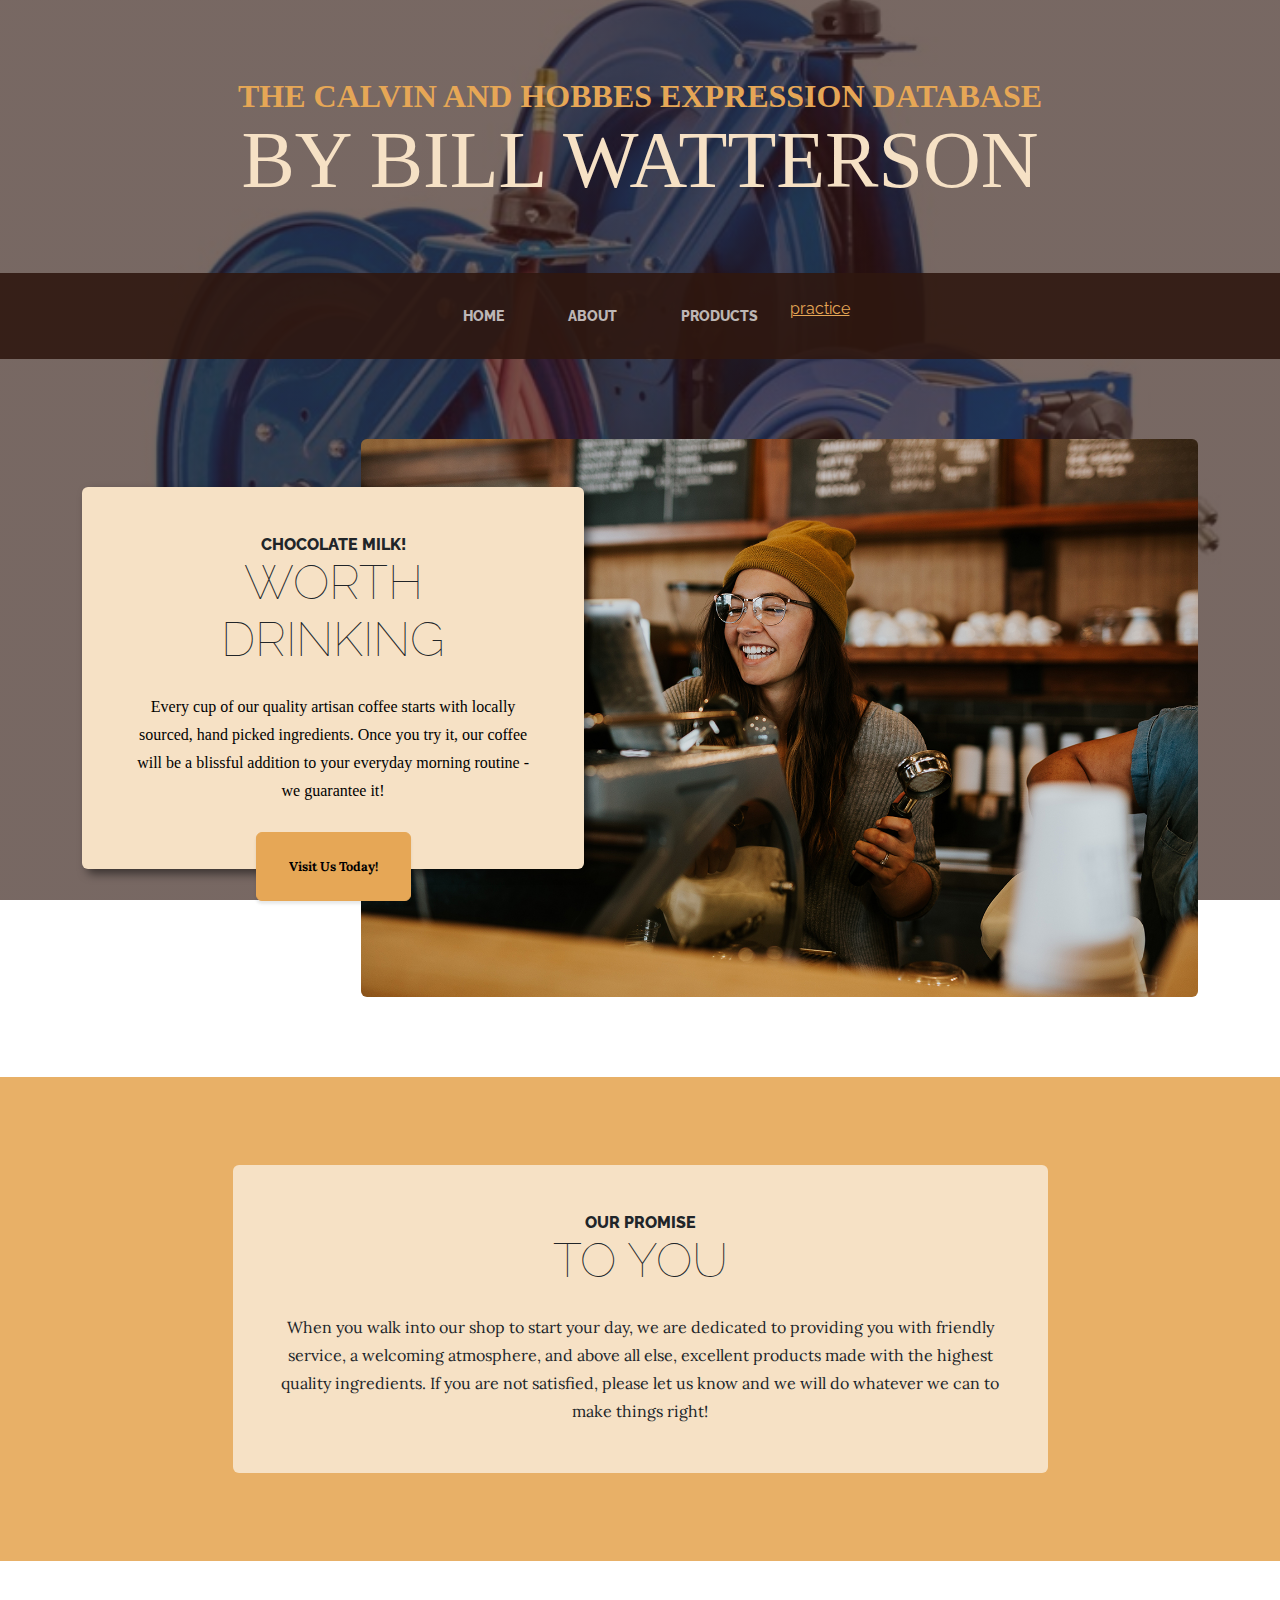
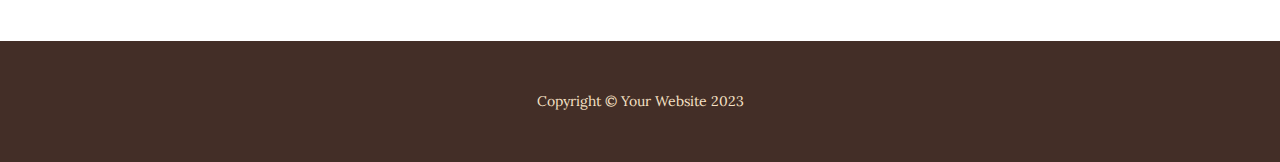
<file: index.html>
<!DOCTYPE html>
<html lang="en">
    <head>
        <meta charset="utf-8" />
        <meta name="viewport" content="width=device-width, initial-scale=1, shrink-to-fit=no" />
        <meta name="description" content="" />
        <meta name="author" content="" />
        <title>Calvin and Hobbs</title>
        <link rel="icon" type="image/x-icon" href="assets/favicon.ico" />
        <!-- Google fonts-->
        <link href="https://fonts.googleapis.com/css?family=Raleway:100,100i,200,200i,300,300i,400,400i,500,500i,600,600i,700,700i,800,800i,900,900i" rel="stylesheet" />
        <link href="https://fonts.googleapis.com/css?family=Lora:400,400i,700,700i" rel="stylesheet" />
        <!-- Core theme CSS (includes Bootstrap)-->
        <link href="css/styles.css" rel="stylesheet" />
        <link rel="stylesheet" href="css/mystyles.css"> 
    </head>
    <body>
        <header>
            <h1 class="site-heading text-center text-faded d-none d-lg-block">
                <span class="site-heading-upper text-primary mb-3">The Calvin and Hobbes Expression Database</span>
                <span class="site-heading-lower">By Bill Watterson</span>
            </h1>
        </header>
        <!-- Navigation-->
        <nav class="navbar navbar-expand-lg navbar-dark py-lg-4" id="mainNav">
            <div class="container">
                <a class="navbar-brand text-uppercase fw-bold d-lg-none" href="index.html">Start Bootstrap</a>
                <button class="navbar-toggler" type="button" data-bs-toggle="collapse" data-bs-target="#navbarSupportedContent" aria-controls="navbarSupportedContent" aria-expanded="false" aria-label="Toggle navigation"><span class="navbar-toggler-icon"></span></button>
                <div class="collapse navbar-collapse" id="navbarSupportedContent">
                    <ul class="navbar-nav mx-auto">
                        <li class="nav-item px-lg-4"><a class="nav-link text-uppercase" href="index.html">Home</a></li>
                        <li class="nav-item px-lg-4"><a class="nav-link text-uppercase" href="IS 201/index.html">About</a></li>  
                        <li class="nav-item px-lg-4"><a class="nav-link text-uppercase" href="products.html">Products</a></li>
                        <a href="website/html/subhtml/practice.html">practice</a>
                        <!-- <li class="nav-item px-lg-4"><a class="nav-link text-uppercase" href="store.html">Store</a></li> -->
                    </ul>
                </div>
            </div>
        </nav>
        <section class="page-section clearfix">
            <div class="container">
                <div class="intro">
                    <img class="intro-img img-fluid mb-3 mb-lg-0 rounded" src="assets/img/intro.jpg" alt="..." />
                    <div class="intro-text left-0 text-center bg-faded p-5 rounded">
                        <h2 class="section-heading mb-4">
                            <span class="section-heading-upper">Chocolate Milk!</span>
                            <span class="section-heading-lower">Worth Drinking</span>
                        </h2>
                        <p class="notyellow mb-3 ">Every cup of our quality artisan coffee starts with locally sourced, hand picked ingredients. Once you try it, our coffee will be a blissful addition to your everyday morning routine - we guarantee it!</p> 
                        <div class="intro-button mx-auto"><a class="btn btn-primary btn-xl" href="#!">Visit Us Today!</a></div>
                    </div>
                </div>
            </div>
        </section>
        <section class="page-section cta">
            <div class="container">
                <div class="row">
                    <div class="col-xl-9 mx-auto">
                        <div class="cta-inner bg-faded text-center rounded">
                            <h2 class="section-heading mb-4">
                                <span class="section-heading-upper">Our Promise</span>
                                <span class="section-heading-lower">To You</span>
                            </h2>
                            <p class="mb-0">When you walk into our shop to start your day, we are dedicated to providing you with friendly service, a welcoming atmosphere, and above all else, excellent products made with the highest quality ingredients. If you are not satisfied, please let us know and we will do whatever we can to make things right!</p>
                        </div>
                    </div>
                </div>
            </div>
        </section>
        <footer class="footer text-faded text-center py-5">
            <div class="container"><p class="m-0 small">Copyright &copy; Your Website 2023</p></div>
        </footer>
        <!-- Bootstrap core JS-->
        <script src="https://cdn.jsdelivr.net/npm/bootstrap@5.2.3/dist/js/bootstrap.bundle.min.js"></script>
        <!-- Core theme JS-->
        <script src="js/scripts.js"></script>
    </body>
</html>
</file>
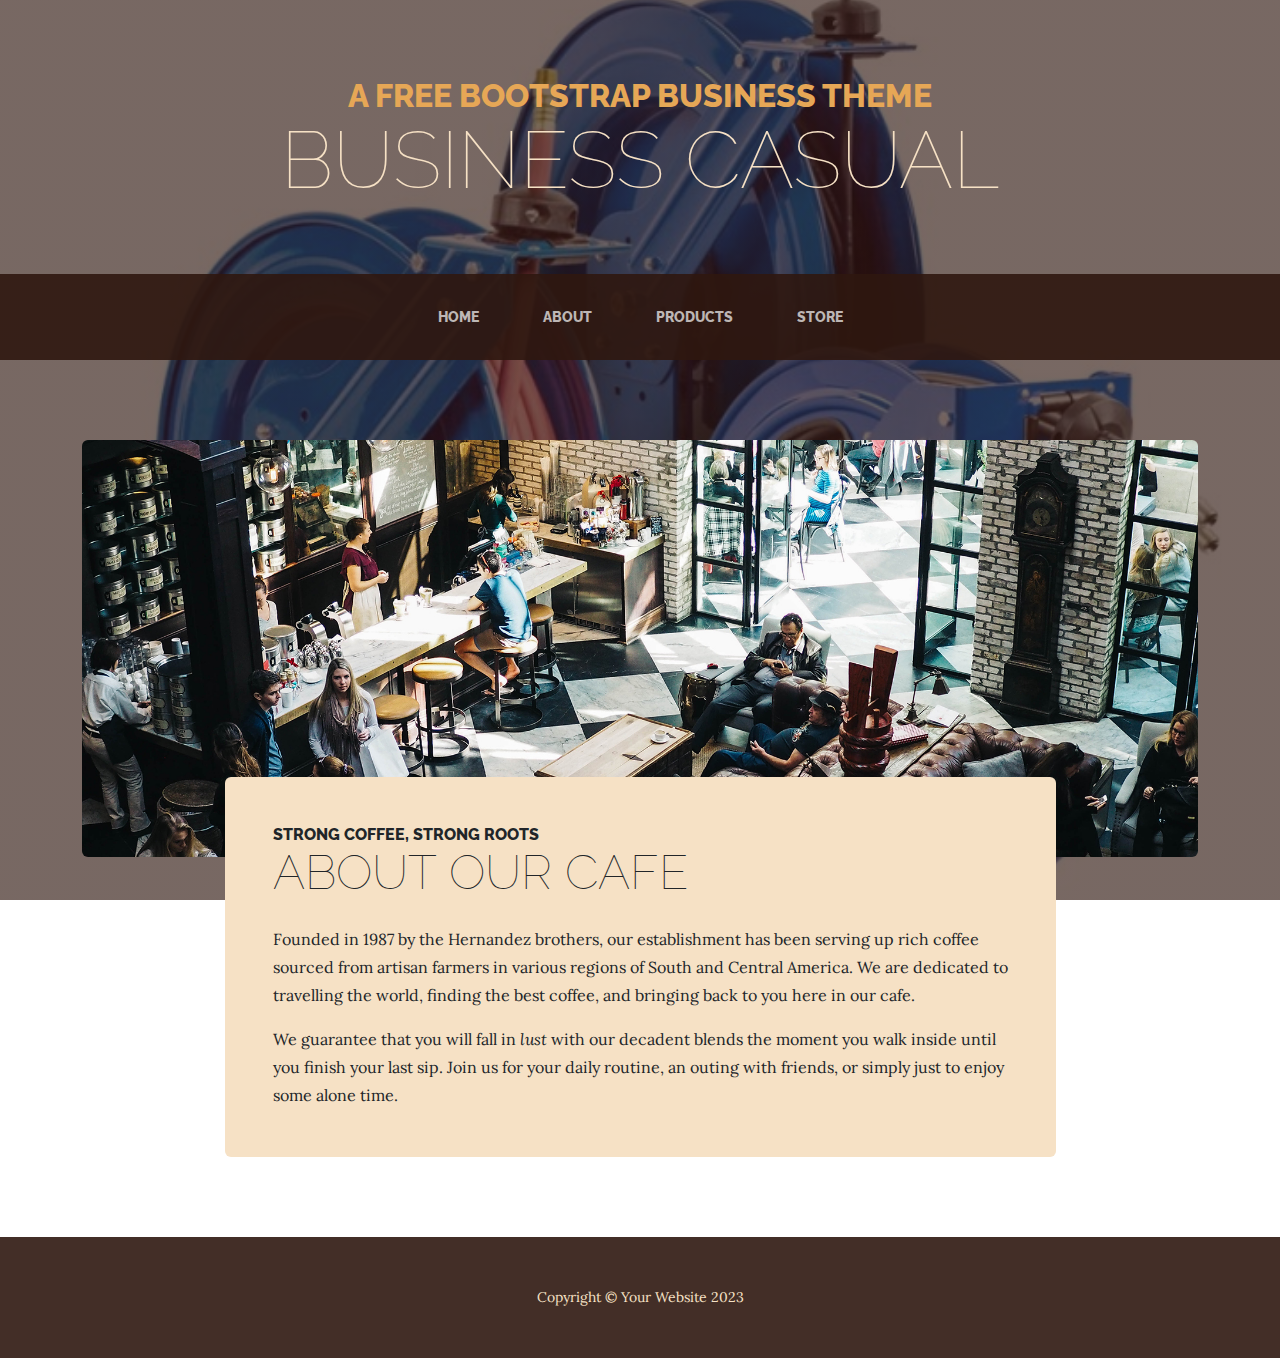
<file: about.html>
<!DOCTYPE html>
<html lang="en">
    <head>
        <meta charset="utf-8" />
        <meta name="viewport" content="width=device-width, initial-scale=1, shrink-to-fit=no" />
        <meta name="description" content="" />
        <meta name="author" content="" />
        <title>Business Casual - Start Bootstrap Theme</title>
        <link rel="icon" type="image/x-icon" href="assets/favicon.ico" />
        <!-- Google fonts-->
        <link href="https://fonts.googleapis.com/css?family=Raleway:100,100i,200,200i,300,300i,400,400i,500,500i,600,600i,700,700i,800,800i,900,900i" rel="stylesheet" />
        <link href="https://fonts.googleapis.com/css?family=Lora:400,400i,700,700i" rel="stylesheet" />
        <!-- Core theme CSS (includes Bootstrap)-->
        <link href="css/styles.css" rel="stylesheet" />
    </head>
    <body>
        <header>
            <h1 class="site-heading text-center text-faded d-none d-lg-block">
                <span class="site-heading-upper text-primary mb-3">A Free Bootstrap Business Theme</span>
                <span class="site-heading-lower">Business Casual</span>
            </h1>
        </header>
        <!-- Navigation-->
        <nav class="navbar navbar-expand-lg navbar-dark py-lg-4" id="mainNav">
            <div class="container">
                <a class="navbar-brand text-uppercase fw-bold d-lg-none" href="index.html">Start Bootstrap</a>
                <button class="navbar-toggler" type="button" data-bs-toggle="collapse" data-bs-target="#navbarSupportedContent" aria-controls="navbarSupportedContent" aria-expanded="false" aria-label="Toggle navigation"><span class="navbar-toggler-icon"></span></button>
                <div class="collapse navbar-collapse" id="navbarSupportedContent">
                    <ul class="navbar-nav mx-auto">
                        <li class="nav-item px-lg-4"><a class="nav-link text-uppercase" href="index.html">Home</a></li>
                        <li class="nav-item px-lg-4"><a class="nav-link text-uppercase" href="about.html">About</a></li>
                        <li class="nav-item px-lg-4"><a class="nav-link text-uppercase" href="products.html">Products</a></li>
                        <li class="nav-item px-lg-4"><a class="nav-link text-uppercase" href="store.html">Store</a></li>
                    </ul>
                </div>
            </div>
        </nav>
        <section class="page-section about-heading">
            <div class="container">
                <img class="img-fluid rounded about-heading-img mb-3 mb-lg-0" src="assets/img/about.jpg" alt="..." />
                <div class="about-heading-content">
                    <div class="row">
                        <div class="col-xl-9 col-lg-10 mx-auto">
                            <div class="bg-faded rounded p-5">
                                <h2 class="section-heading mb-4">
                                    <span class="section-heading-upper">Strong Coffee, Strong Roots</span>
                                    <span class="section-heading-lower">About Our Cafe</span>
                                </h2>
                                <p>Founded in 1987 by the Hernandez brothers, our establishment has been serving up rich coffee sourced from artisan farmers in various regions of South and Central America. We are dedicated to travelling the world, finding the best coffee, and bringing back to you here in our cafe.</p>
                                <p class="mb-0">
                                    We guarantee that you will fall in
                                    <em>lust</em>
                                    with our decadent blends the moment you walk inside until you finish your last sip. Join us for your daily routine, an outing with friends, or simply just to enjoy some alone time.
                                </p>
                            </div>
                        </div>
                    </div>
                </div>
            </div>
        </section>
        <footer class="footer text-faded text-center py-5">
            <div class="container"><p class="m-0 small">Copyright &copy; Your Website 2023</p></div>
        </footer>
        <!-- Bootstrap core JS-->
        <script src="https://cdn.jsdelivr.net/npm/bootstrap@5.2.3/dist/js/bootstrap.bundle.min.js"></script>
        <!-- Core theme JS-->
        <script src="js/scripts.js"></script>
    </body>
</html>
</file>
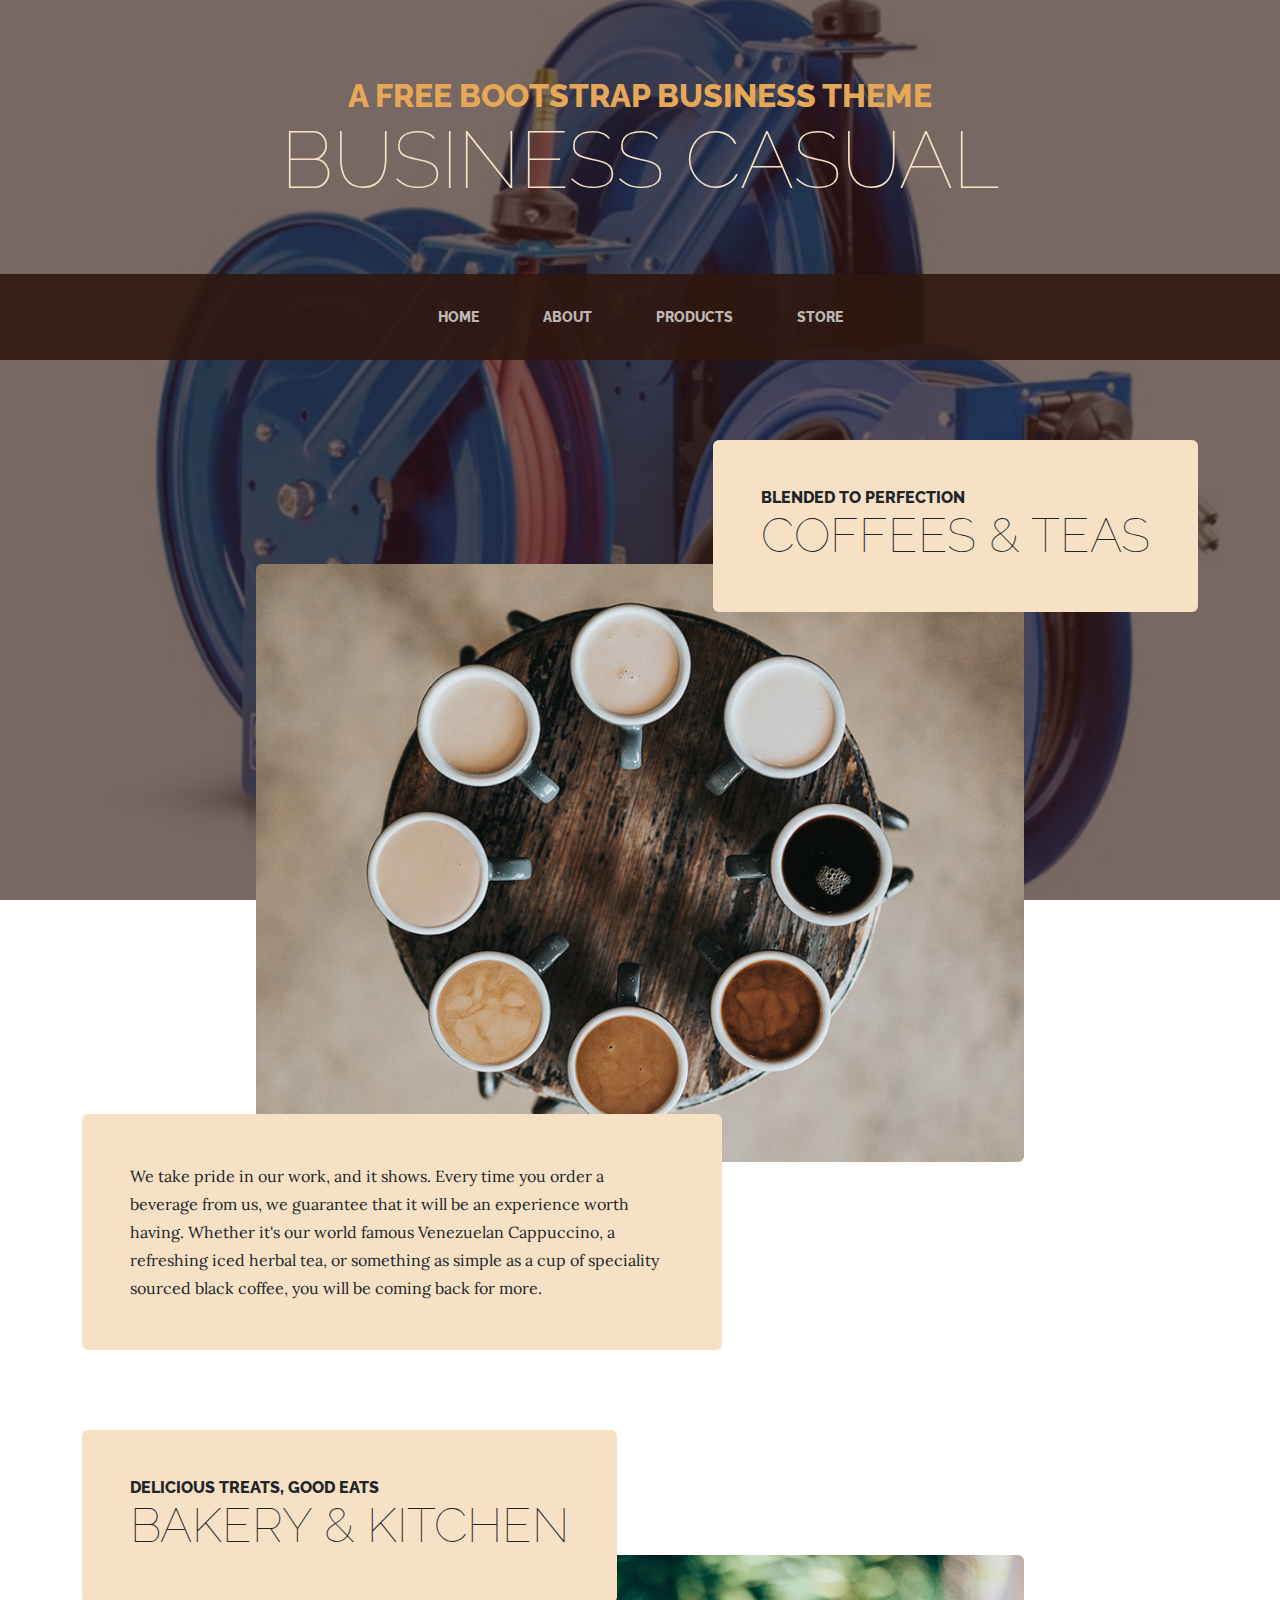
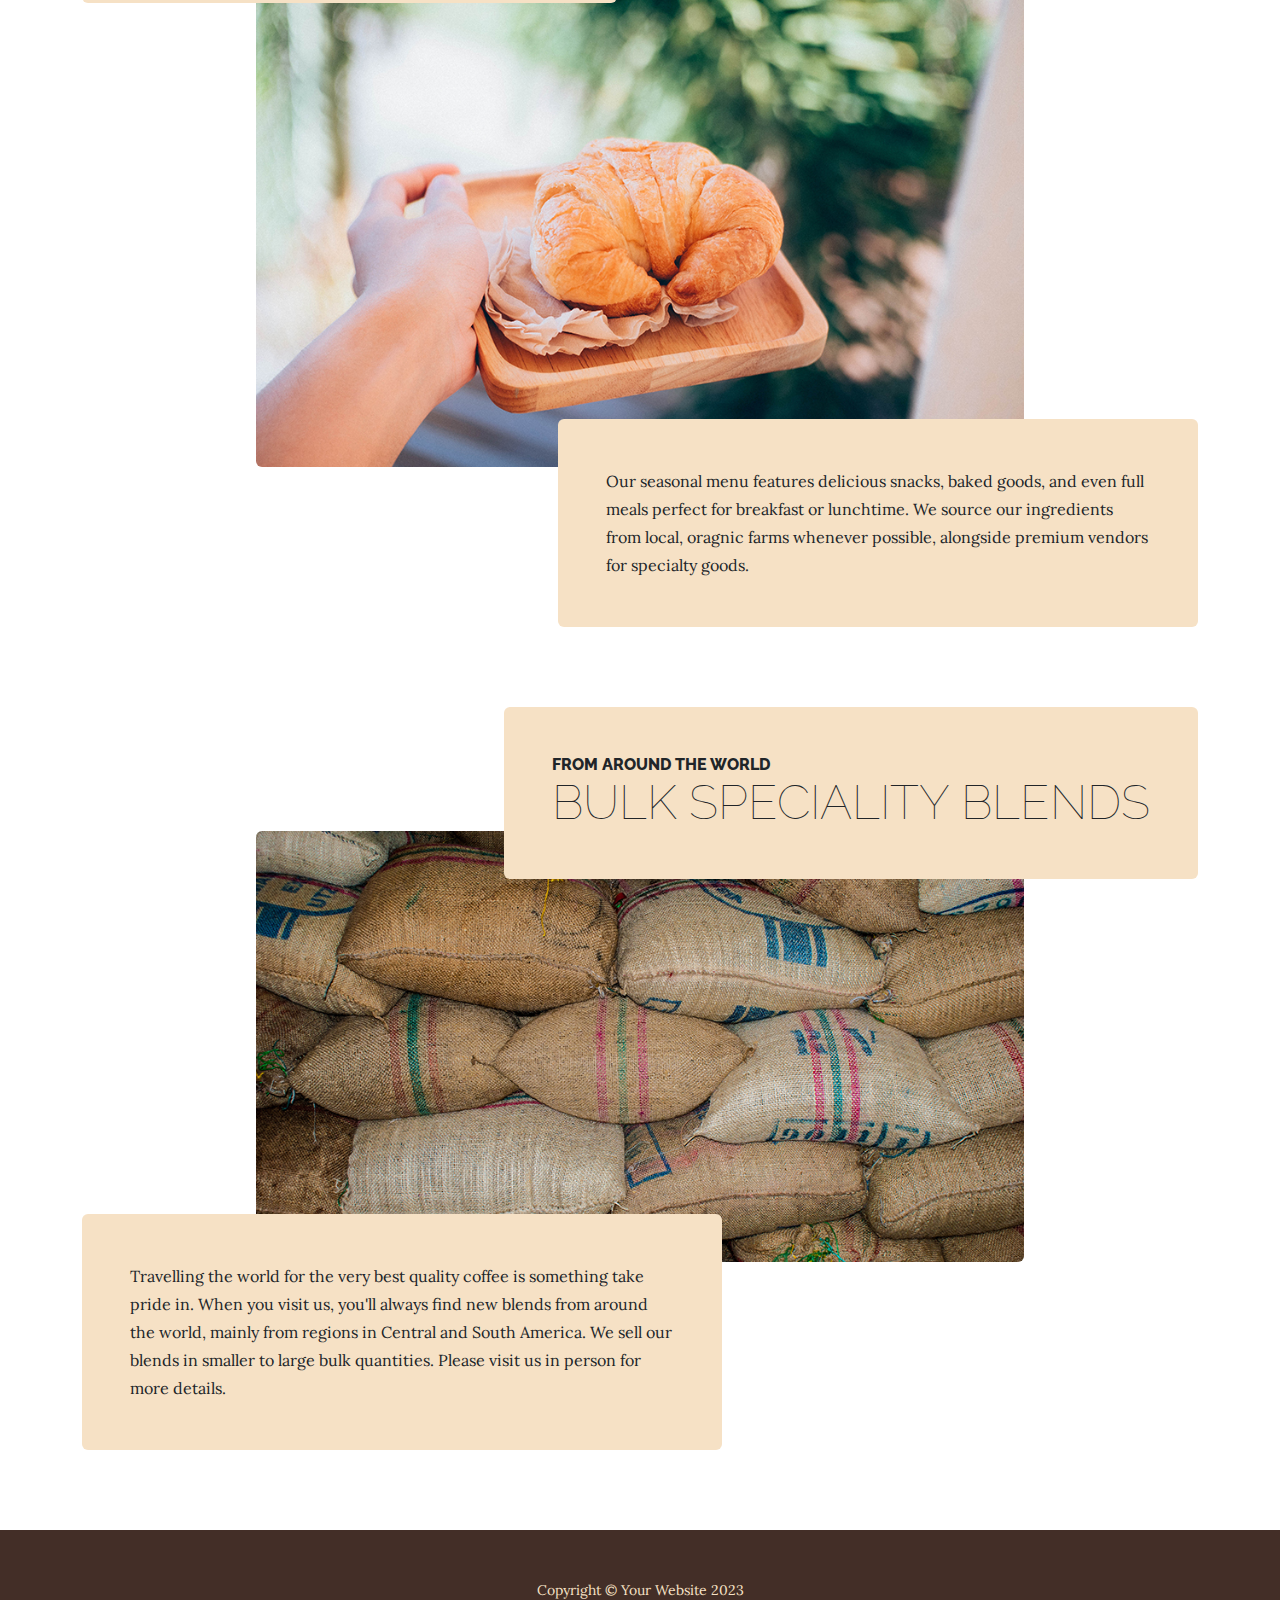
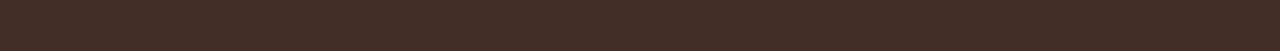
<file: products.html>
<!DOCTYPE html>
<html lang="en">
    <head>
        <meta charset="utf-8" />
        <meta name="viewport" content="width=device-width, initial-scale=1, shrink-to-fit=no" />
        <meta name="description" content="" />
        <meta name="author" content="" />
        <title>Business Casual - Start Bootstrap Theme</title>
        <link rel="icon" type="image/x-icon" href="assets/favicon.ico" />
        <!-- Google fonts-->
        <link href="https://fonts.googleapis.com/css?family=Raleway:100,100i,200,200i,300,300i,400,400i,500,500i,600,600i,700,700i,800,800i,900,900i" rel="stylesheet" />
        <link href="https://fonts.googleapis.com/css?family=Lora:400,400i,700,700i" rel="stylesheet" />
        <!-- Core theme CSS (includes Bootstrap)-->
        <link href="css/styles.css" rel="stylesheet" />
    </head>
    <body>
        <header>
            <h1 class="site-heading text-center text-faded d-none d-lg-block">
                <span class="site-heading-upper text-primary mb-3">A Free Bootstrap Business Theme</span>
                <span class="site-heading-lower">Business Casual</span>
            </h1>
        </header>
        <!-- Navigation-->
        <nav class="navbar navbar-expand-lg navbar-dark py-lg-4" id="mainNav">
            <div class="container">
                <a class="navbar-brand text-uppercase fw-bold d-lg-none" href="index.html">Start Bootstrap</a>
                <button class="navbar-toggler" type="button" data-bs-toggle="collapse" data-bs-target="#navbarSupportedContent" aria-controls="navbarSupportedContent" aria-expanded="false" aria-label="Toggle navigation"><span class="navbar-toggler-icon"></span></button>
                <div class="collapse navbar-collapse" id="navbarSupportedContent">
                    <ul class="navbar-nav mx-auto">
                        <li class="nav-item px-lg-4"><a class="nav-link text-uppercase" href="index.html">Home</a></li>
                        <li class="nav-item px-lg-4"><a class="nav-link text-uppercase" href="about.html">About</a></li>
                        <li class="nav-item px-lg-4"><a class="nav-link text-uppercase" href="products.html">Products</a></li>
                        <li class="nav-item px-lg-4"><a class="nav-link text-uppercase" href="store.html">Store</a></li>
                    </ul>
                </div>
            </div>
        </nav>
        <section class="page-section">
            <div class="container">
                <div class="product-item">
                    <div class="product-item-title d-flex">
                        <div class="bg-faded p-5 d-flex ms-auto rounded">
                            <h2 class="section-heading mb-0">
                                <span class="section-heading-upper">Blended to Perfection</span>
                                <span class="section-heading-lower">Coffees & Teas</span>
                            </h2>
                        </div>
                    </div>
                    <img class="product-item-img mx-auto d-flex rounded img-fluid mb-3 mb-lg-0" src="assets/img/products-01.jpg" alt="..." />
                    <div class="product-item-description d-flex me-auto">
                        <div class="bg-faded p-5 rounded"><p class="mb-0">We take pride in our work, and it shows. Every time you order a beverage from us, we guarantee that it will be an experience worth having. Whether it's our world famous Venezuelan Cappuccino, a refreshing iced herbal tea, or something as simple as a cup of speciality sourced black coffee, you will be coming back for more.</p></div>
                    </div>
                </div>
            </div>
        </section>
        <section class="page-section">
            <div class="container">
                <div class="product-item">
                    <div class="product-item-title d-flex">
                        <div class="bg-faded p-5 d-flex me-auto rounded">
                            <h2 class="section-heading mb-0">
                                <span class="section-heading-upper">Delicious Treats, Good Eats</span>
                                <span class="section-heading-lower">Bakery & Kitchen</span>
                            </h2>
                        </div>
                    </div>
                    <img class="product-item-img mx-auto d-flex rounded img-fluid mb-3 mb-lg-0" src="assets/img/products-02.jpg" alt="..." />
                    <div class="product-item-description d-flex ms-auto">
                        <div class="bg-faded p-5 rounded"><p class="mb-0">Our seasonal menu features delicious snacks, baked goods, and even full meals perfect for breakfast or lunchtime. We source our ingredients from local, oragnic farms whenever possible, alongside premium vendors for specialty goods.</p></div>
                    </div>
                </div>
            </div>
        </section>
        <section class="page-section">
            <div class="container">
                <div class="product-item">
                    <div class="product-item-title d-flex">
                        <div class="bg-faded p-5 d-flex ms-auto rounded">
                            <h2 class="section-heading mb-0">
                                <span class="section-heading-upper">From Around the World</span>
                                <span class="section-heading-lower">Bulk Speciality Blends</span>
                            </h2>
                        </div>
                    </div>
                    <img class="product-item-img mx-auto d-flex rounded img-fluid mb-3 mb-lg-0" src="assets/img/products-03.jpg" alt="..." />
                    <div class="product-item-description d-flex me-auto">
                        <div class="bg-faded p-5 rounded"><p class="mb-0">Travelling the world for the very best quality coffee is something take pride in. When you visit us, you'll always find new blends from around the world, mainly from regions in Central and South America. We sell our blends in smaller to large bulk quantities. Please visit us in person for more details.</p></div>
                    </div>
                </div>
            </div>
        </section>
        <footer class="footer text-faded text-center py-5">
            <div class="container"><p class="m-0 small">Copyright &copy; Your Website 2023</p></div>
        </footer>
        <!-- Bootstrap core JS-->
        <script src="https://cdn.jsdelivr.net/npm/bootstrap@5.2.3/dist/js/bootstrap.bundle.min.js"></script>
        <!-- Core theme JS-->
        <script src="js/scripts.js"></script>
    </body>
</html>
</file>
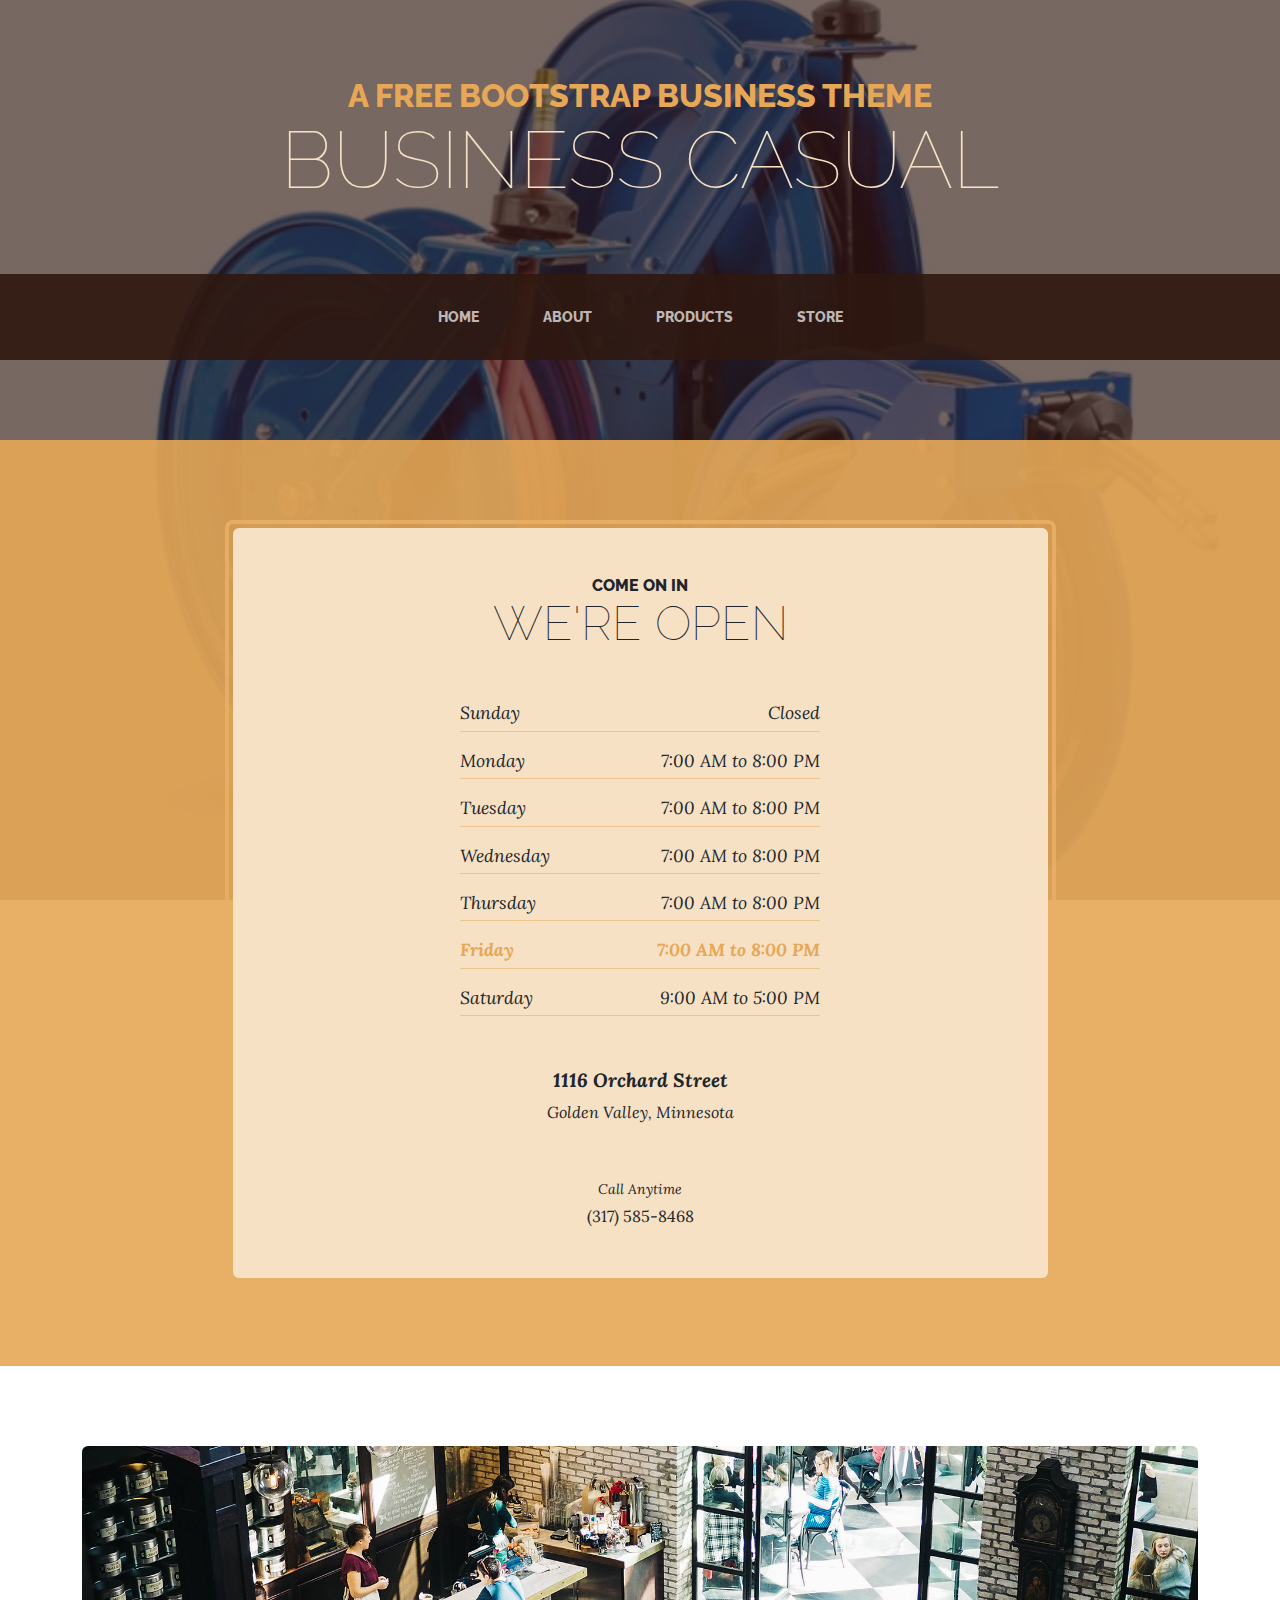
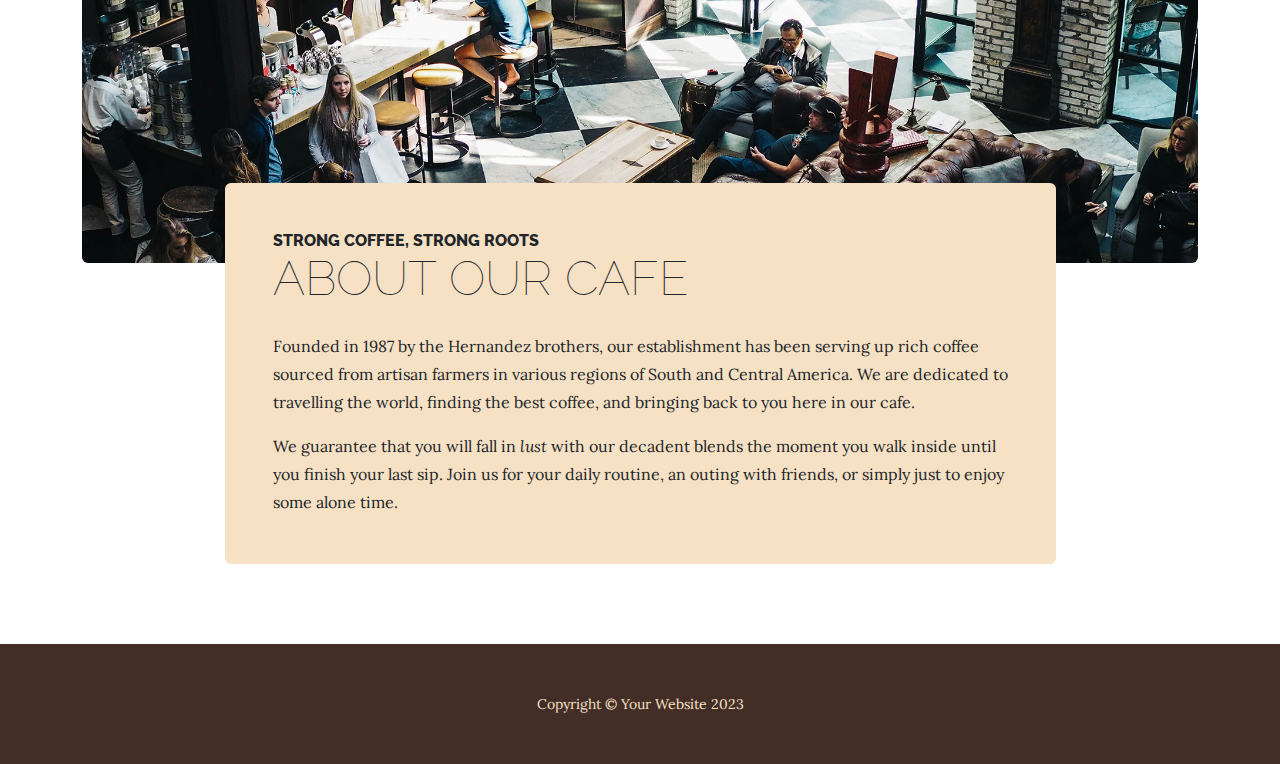
<file: store.html>
<!DOCTYPE html>
<html lang="en">
    <head>
        <meta charset="utf-8" />
        <meta name="viewport" content="width=device-width, initial-scale=1, shrink-to-fit=no" />
        <meta name="description" content="" />
        <meta name="author" content="" />
        <title>Business Casual - Start Bootstrap Theme</title>
        <link rel="icon" type="image/x-icon" href="assets/favicon.ico" />
        <!-- Google fonts-->
        <link href="https://fonts.googleapis.com/css?family=Raleway:100,100i,200,200i,300,300i,400,400i,500,500i,600,600i,700,700i,800,800i,900,900i" rel="stylesheet" />
        <link href="https://fonts.googleapis.com/css?family=Lora:400,400i,700,700i" rel="stylesheet" />
        <!-- Core theme CSS (includes Bootstrap)-->
        <link href="css/styles.css" rel="stylesheet" />
    </head>
    <body>
        <header>
            <h1 class="site-heading text-center text-faded d-none d-lg-block">
                <span class="site-heading-upper text-primary mb-3">A Free Bootstrap Business Theme</span>
                <span class="site-heading-lower">Business Casual</span>
            </h1>
        </header>
        <!-- Navigation-->
        <nav class="navbar navbar-expand-lg navbar-dark py-lg-4" id="mainNav">
            <div class="container">
                <a class="navbar-brand text-uppercase fw-bold d-lg-none" href="index.html">Start Bootstrap</a>
                <button class="navbar-toggler" type="button" data-bs-toggle="collapse" data-bs-target="#navbarSupportedContent" aria-controls="navbarSupportedContent" aria-expanded="false" aria-label="Toggle navigation"><span class="navbar-toggler-icon"></span></button>
                <div class="collapse navbar-collapse" id="navbarSupportedContent">
                    <ul class="navbar-nav mx-auto">
                        <li class="nav-item px-lg-4"><a class="nav-link text-uppercase" href="index.html">Home</a></li>
                        <li class="nav-item px-lg-4"><a class="nav-link text-uppercase" href="about.html">About</a></li>
                        <li class="nav-item px-lg-4"><a class="nav-link text-uppercase" href="products.html">Products</a></li>
                        <li class="nav-item px-lg-4"><a class="nav-link text-uppercase" href="store.html">Store</a></li>
                    </ul>
                </div>
            </div>
        </nav>
        <section class="page-section cta">
            <div class="container">
                <div class="row">
                    <div class="col-xl-9 mx-auto">
                        <div class="cta-inner bg-faded text-center rounded">
                            <h2 class="section-heading mb-5">
                                <span class="section-heading-upper">Come On In</span>
                                <span class="section-heading-lower">We're Open</span>
                            </h2>
                            <ul class="list-unstyled list-hours mb-5 text-left mx-auto">
                                <li class="list-unstyled-item list-hours-item d-flex">
                                    Sunday
                                    <span class="ms-auto">Closed</span>
                                </li>
                                <li class="list-unstyled-item list-hours-item d-flex">
                                    Monday
                                    <span class="ms-auto">7:00 AM to 8:00 PM</span>
                                </li>
                                <li class="list-unstyled-item list-hours-item d-flex">
                                    Tuesday
                                    <span class="ms-auto">7:00 AM to 8:00 PM</span>
                                </li>
                                <li class="list-unstyled-item list-hours-item d-flex">
                                    Wednesday
                                    <span class="ms-auto">7:00 AM to 8:00 PM</span>
                                </li>
                                <li class="list-unstyled-item list-hours-item d-flex">
                                    Thursday
                                    <span class="ms-auto">7:00 AM to 8:00 PM</span>
                                </li>
                                <li class="list-unstyled-item list-hours-item d-flex">
                                    Friday
                                    <span class="ms-auto">7:00 AM to 8:00 PM</span>
                                </li>
                                <li class="list-unstyled-item list-hours-item d-flex">
                                    Saturday
                                    <span class="ms-auto">9:00 AM to 5:00 PM</span>
                                </li>
                            </ul>
                            <p class="address mb-5">
                                <em>
                                    <strong>1116 Orchard Street</strong>
                                    <br />
                                    Golden Valley, Minnesota
                                </em>
                            </p>
                            <p class="mb-0">
                                <small><em>Call Anytime</em></small>
                                <br />
                                (317) 585-8468
                            </p>
                        </div>
                    </div>
                </div>
            </div>
        </section>
        <section class="page-section about-heading">
            <div class="container">
                <img class="img-fluid rounded about-heading-img mb-3 mb-lg-0" src="assets/img/about.jpg" alt="..." />
                <div class="about-heading-content">
                    <div class="row">
                        <div class="col-xl-9 col-lg-10 mx-auto">
                            <div class="bg-faded rounded p-5">
                                <h2 class="section-heading mb-4">
                                    <span class="section-heading-upper">Strong Coffee, Strong Roots</span>
                                    <span class="section-heading-lower">About Our Cafe</span>
                                </h2>
                                <p>Founded in 1987 by the Hernandez brothers, our establishment has been serving up rich coffee sourced from artisan farmers in various regions of South and Central America. We are dedicated to travelling the world, finding the best coffee, and bringing back to you here in our cafe.</p>
                                <p class="mb-0">
                                    We guarantee that you will fall in
                                    <em>lust</em>
                                    with our decadent blends the moment you walk inside until you finish your last sip. Join us for your daily routine, an outing with friends, or simply just to enjoy some alone time.
                                </p>
                            </div>
                        </div>
                    </div>
                </div>
            </div>
        </section>
        <footer class="footer text-faded text-center py-5">
            <div class="container"><p class="m-0 small">Copyright &copy; Your Website 2023</p></div>
        </footer>
        <!-- Bootstrap core JS-->
        <script src="https://cdn.jsdelivr.net/npm/bootstrap@5.2.3/dist/js/bootstrap.bundle.min.js"></script>
        <!-- Core theme JS-->
        <script src="js/scripts.js"></script>
    </body>
</html>
</file>
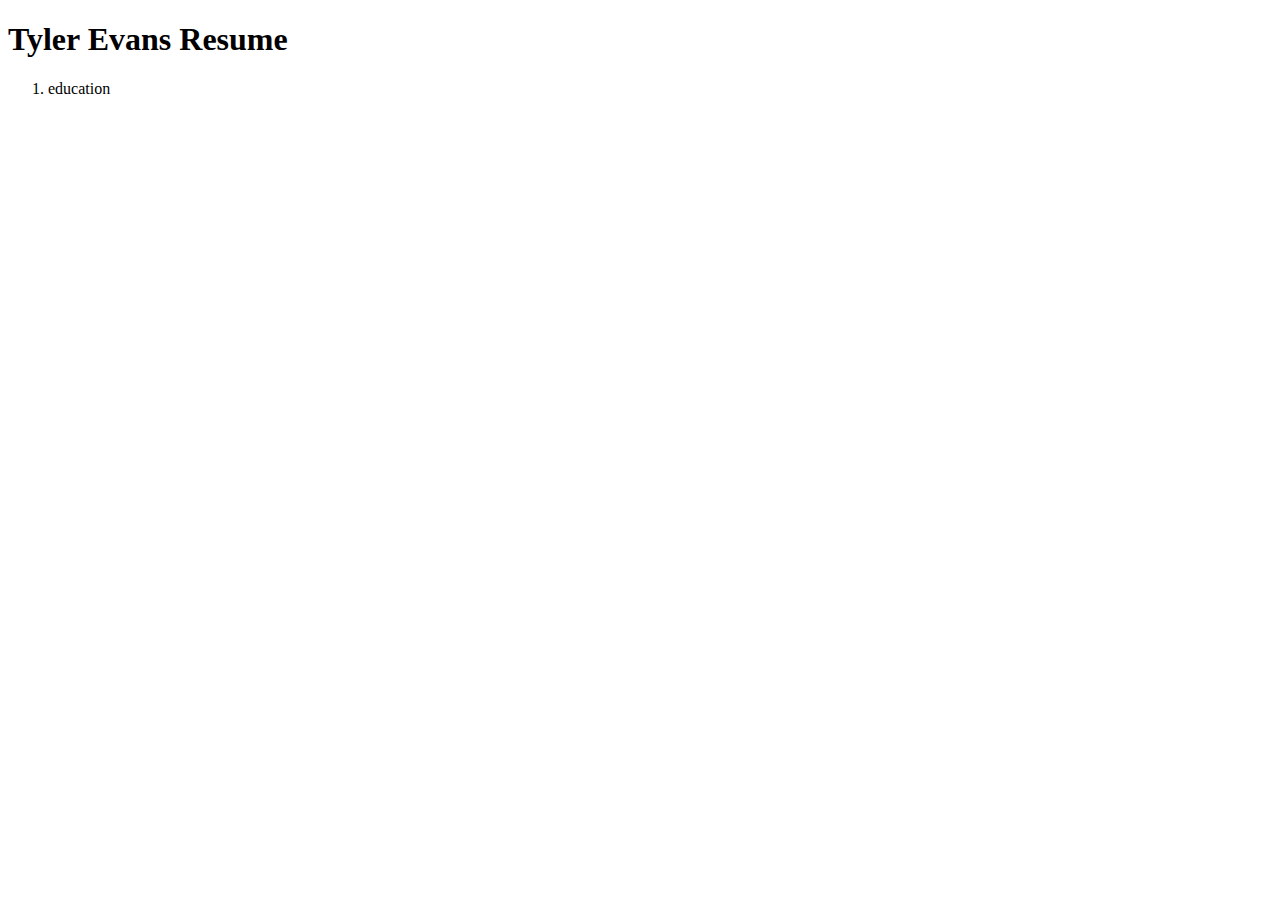
<file: IS 201/newresume.html>
<!DOCTYPE html>
<html lang="en">
<head>
    <meta charset="UTF-8">
    <meta name="viewport" content="width=device-width, initial-scale=1.0">
    <title>Resume</title>
</head>
<body>
    <h1>Tyler Evans Resume</h1>
    <ol>
        <li>education</li>
    </ol>

</body>
</html>
</file>
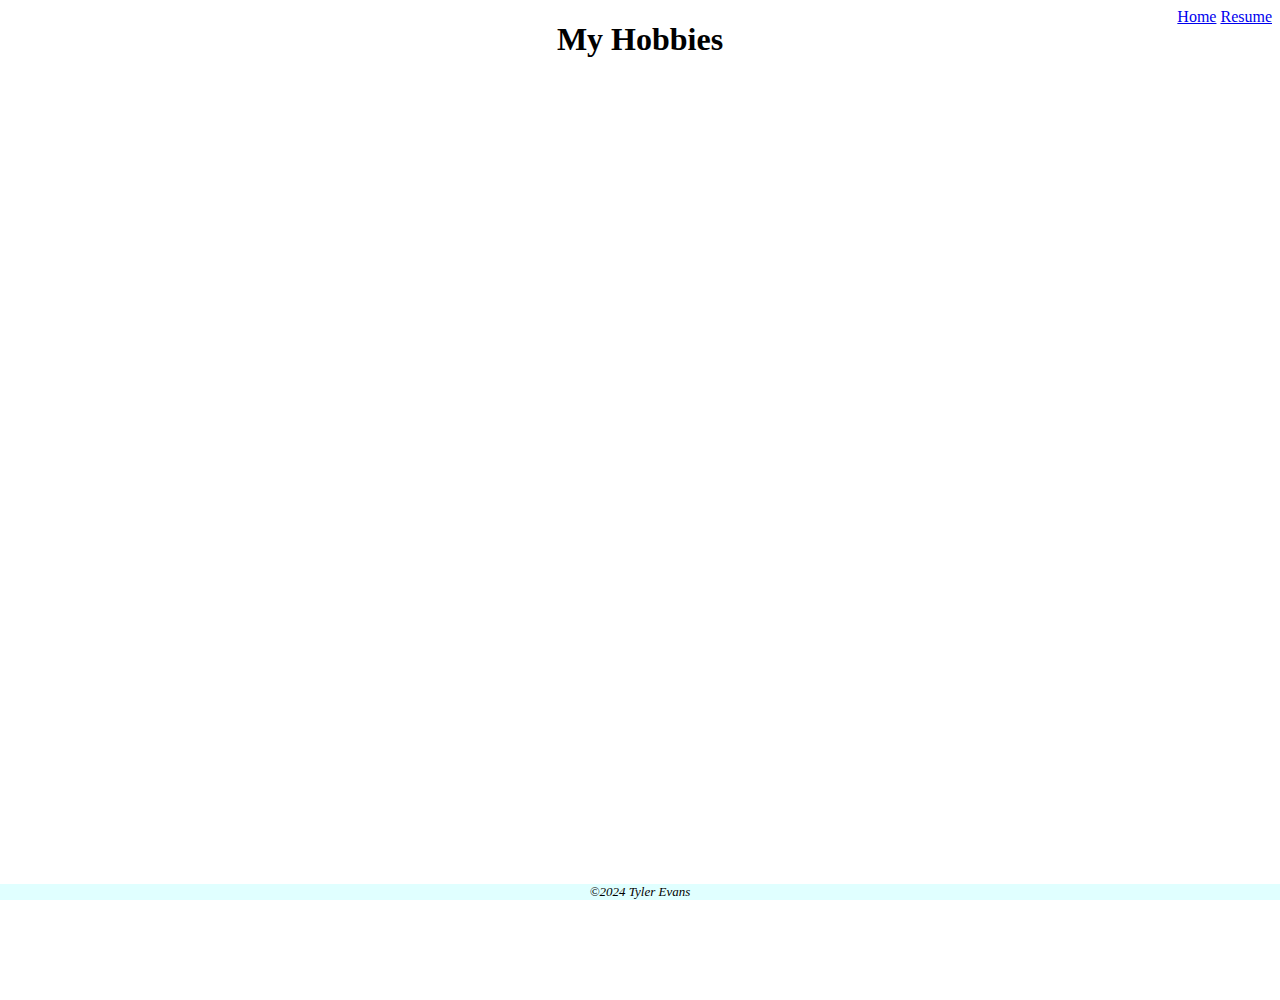
<file: IS 201/html/about.html>
<!DOCTYPE html>
<html lang="en">
<head>
    <meta charset="UTF-8">
    <meta name="viewport" content="width=device-width, initial-scale=1.0">
    <title>about</title>
    <link rel="stylesheet" href="../css/divestyles.css">
</head>
<body>
    <div class = "common top">
   <h1>My Hobbies</h1> 
    </div> 
   <div class = "common content"></div> 
   <div class='tableauPlaceholder' id='viz1712173184617' style='position: relative'><noscript><a href='#'><img alt='Language Diversity in Indian Movies ' src='https:&#47;&#47;public.tableau.com&#47;static&#47;images&#47;La&#47;LanguageDiversityinIndianMovieIndustry&#47;LanguageDiversityinIndianMovies&#47;1_rss.png' style='border: none' /></a></noscript><object class='tableauViz'  style='display:none;'><param name='host_url' value='https%3A%2F%2Fpublic.tableau.com%2F' /> <param name='embed_code_version' value='3' /> <param name='site_root' value='' /><param name='name' value='LanguageDiversityinIndianMovieIndustry&#47;LanguageDiversityinIndianMovies' /><param name='tabs' value='no' /><param name='toolbar' value='yes' /><param name='static_image' value='https:&#47;&#47;public.tableau.com&#47;static&#47;images&#47;La&#47;LanguageDiversityinIndianMovieIndustry&#47;LanguageDiversityinIndianMovies&#47;1.png' /> <param name='animate_transition' value='yes' /><param name='display_static_image' value='yes' /><param name='display_spinner' value='yes' /><param name='display_overlay' value='yes' /><param name='display_count' value='yes' /><param name='language' value='en-US' /></object></div>                <script type='text/javascript'>                    var divElement = document.getElementById('viz1712173184617');                    var vizElement = divElement.getElementsByTagName('object')[0];                    if ( divElement.offsetWidth > 800 ) { vizElement.style.width='1400px';vizElement.style.height='927px';} else if ( divElement.offsetWidth > 500 ) { vizElement.style.width='1400px';vizElement.style.height='927px';} else { vizElement.style.width='100%';vizElement.style.height='4277px';}                     var scriptElement = document.createElement('script');                    scriptElement.src = 'https://public.tableau.com/javascripts/api/viz_v1.js';                    vizElement.parentNode.insertBefore(scriptElement, vizElement);                </script>
   <div class = "common bottom">&copy;2024 Tyler Evans</div>  
   <div class="nav">
    <a href="../index.html">Home</a>
    <a href="resumé.html">Resume</a>
   </div>
</body>
</html>
</file>
<file: css/mystyles.css>
body{
    font-family: comic sans ms';
}
.site-heading-lower {
    font-family: 'comic sans ms';
}
.mb-3{
    font-family: 'comic sans ms';
    color: yellow;
}
.notyellow{
    color: black !important;
}
.intro-text{
    box-shadow: 5px 5px 10px rgba(0, 0, 0, 0.5)
}
</file>
<file: IS 201/css/divestyles.css>
/* positioning styles */
.common{
    position: absolute; 
    /*border: 5px solid black;
    background-color: beige; */
}
.bottom {
    position: fixed; /*always visible in this fixed position */
    bottom: 0px;
    left: 0px;
    right: 0px;   /* with the 0px we are saying to take up the whole space */
    text-align: center;
    font-style: italic;
    font-size: small;
    background-color: lightcyan;
}
.top{
 top: 0px;
 left: 0px;
 right: 0px;
 text-align: center;
}
.content{
   top: 100px; 
   left: 0px;
   right: 0px;
   height: 100%;
}
.nav{
    position: relative;
    float: right;
    z-index: 1; /* way to control the depth, use z-index for depth layers */
    color: white;
}
</file>
